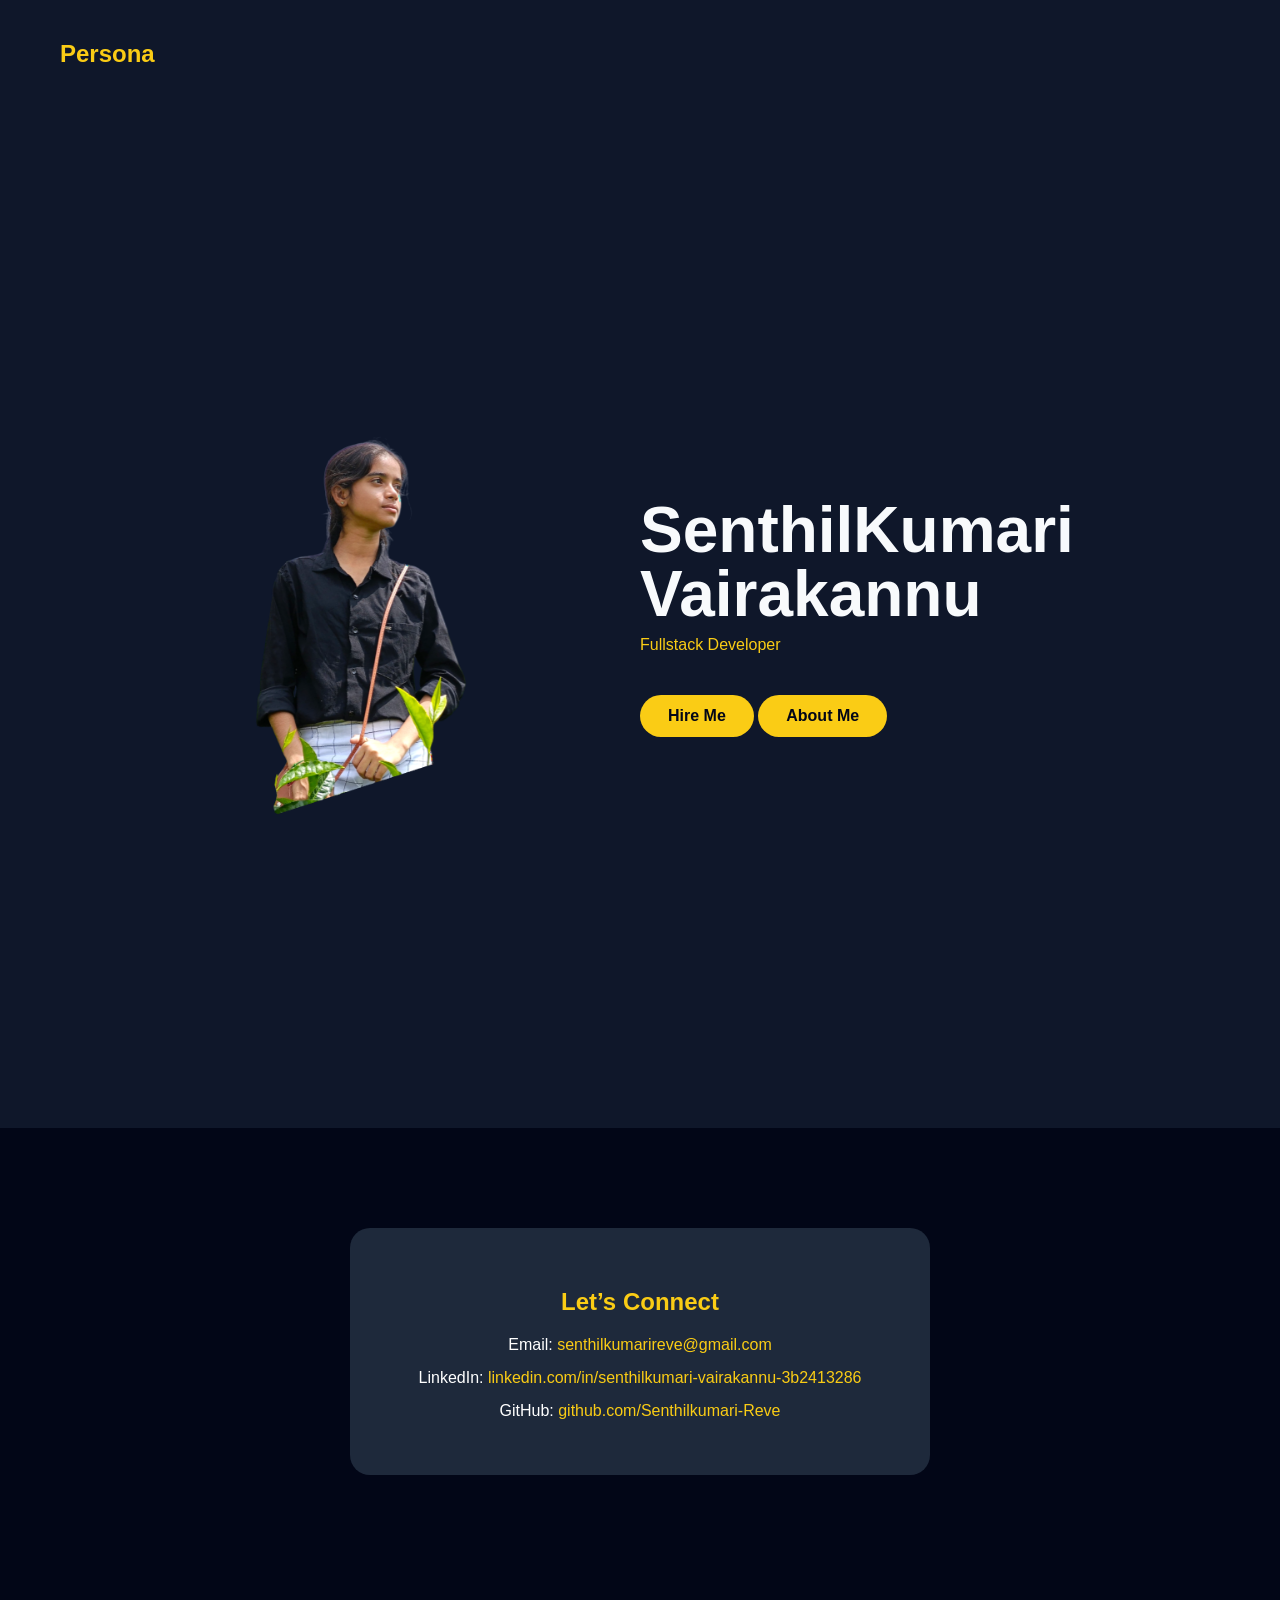
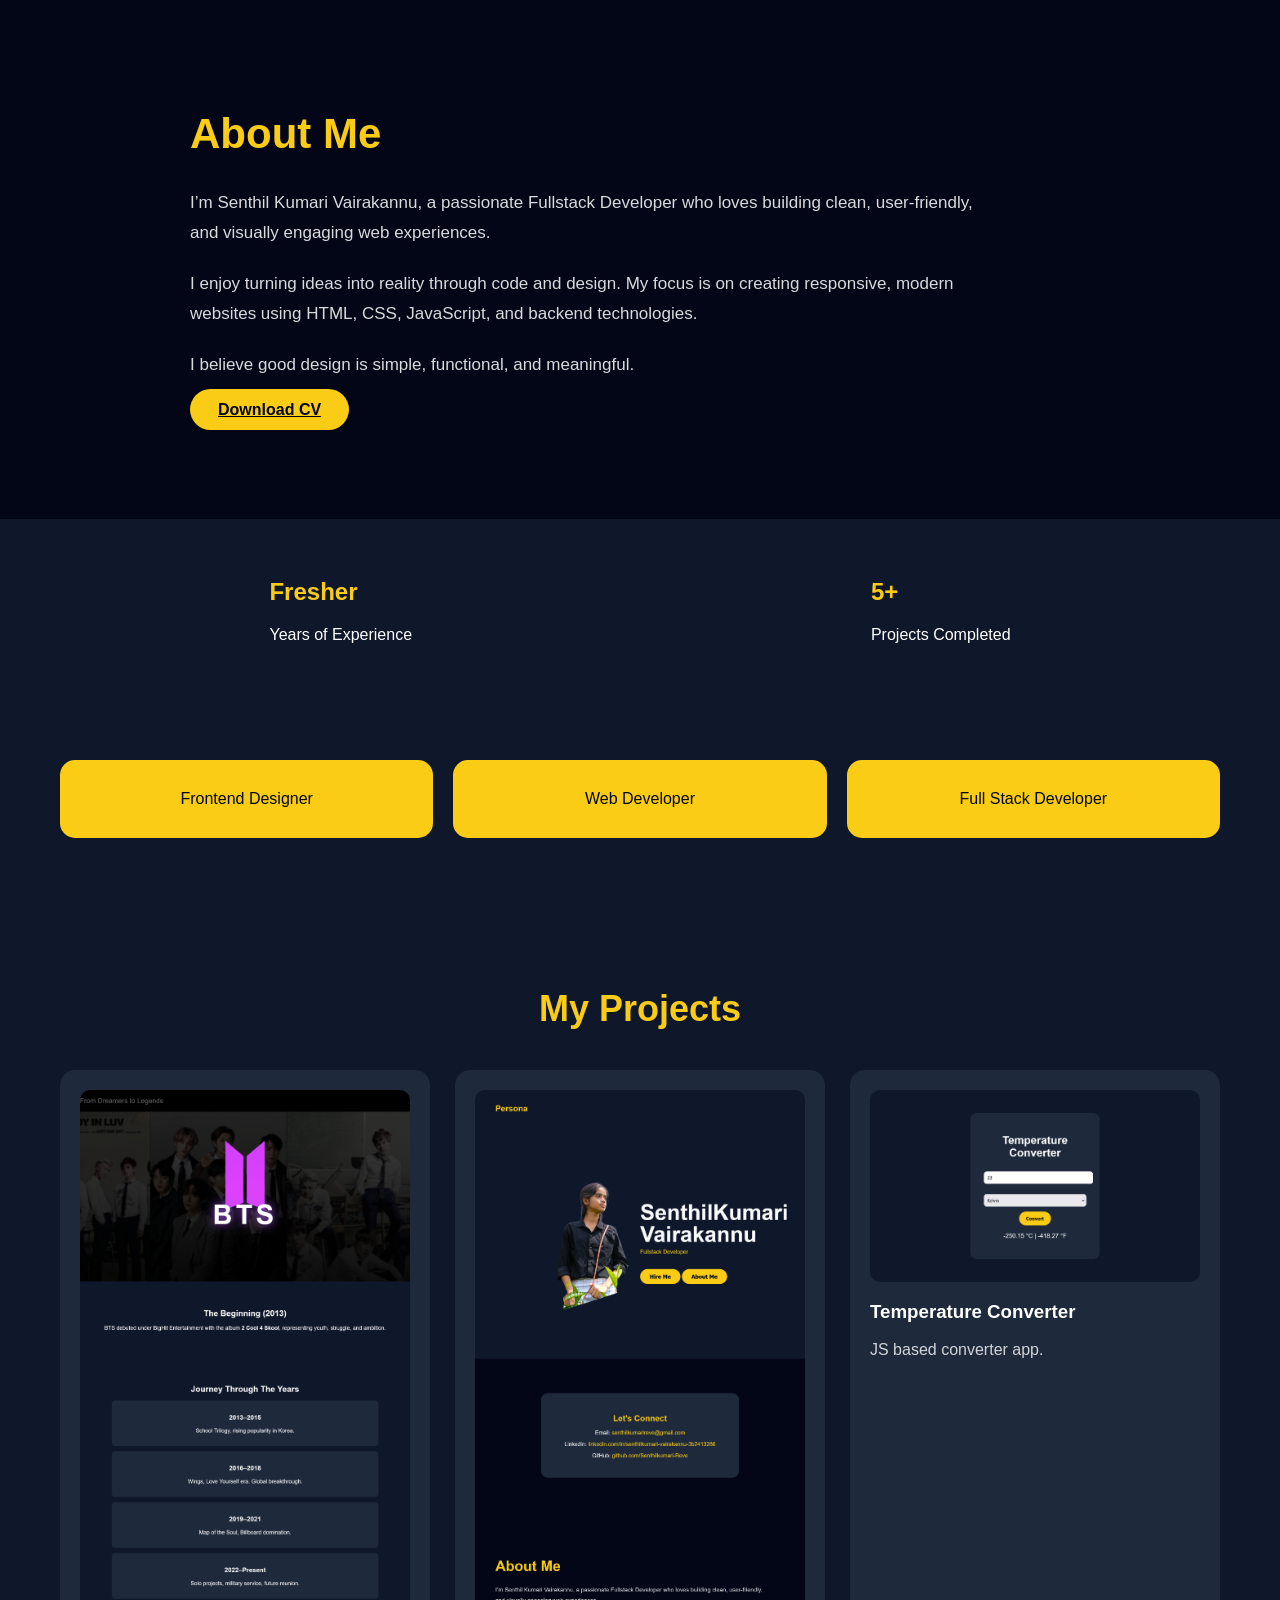
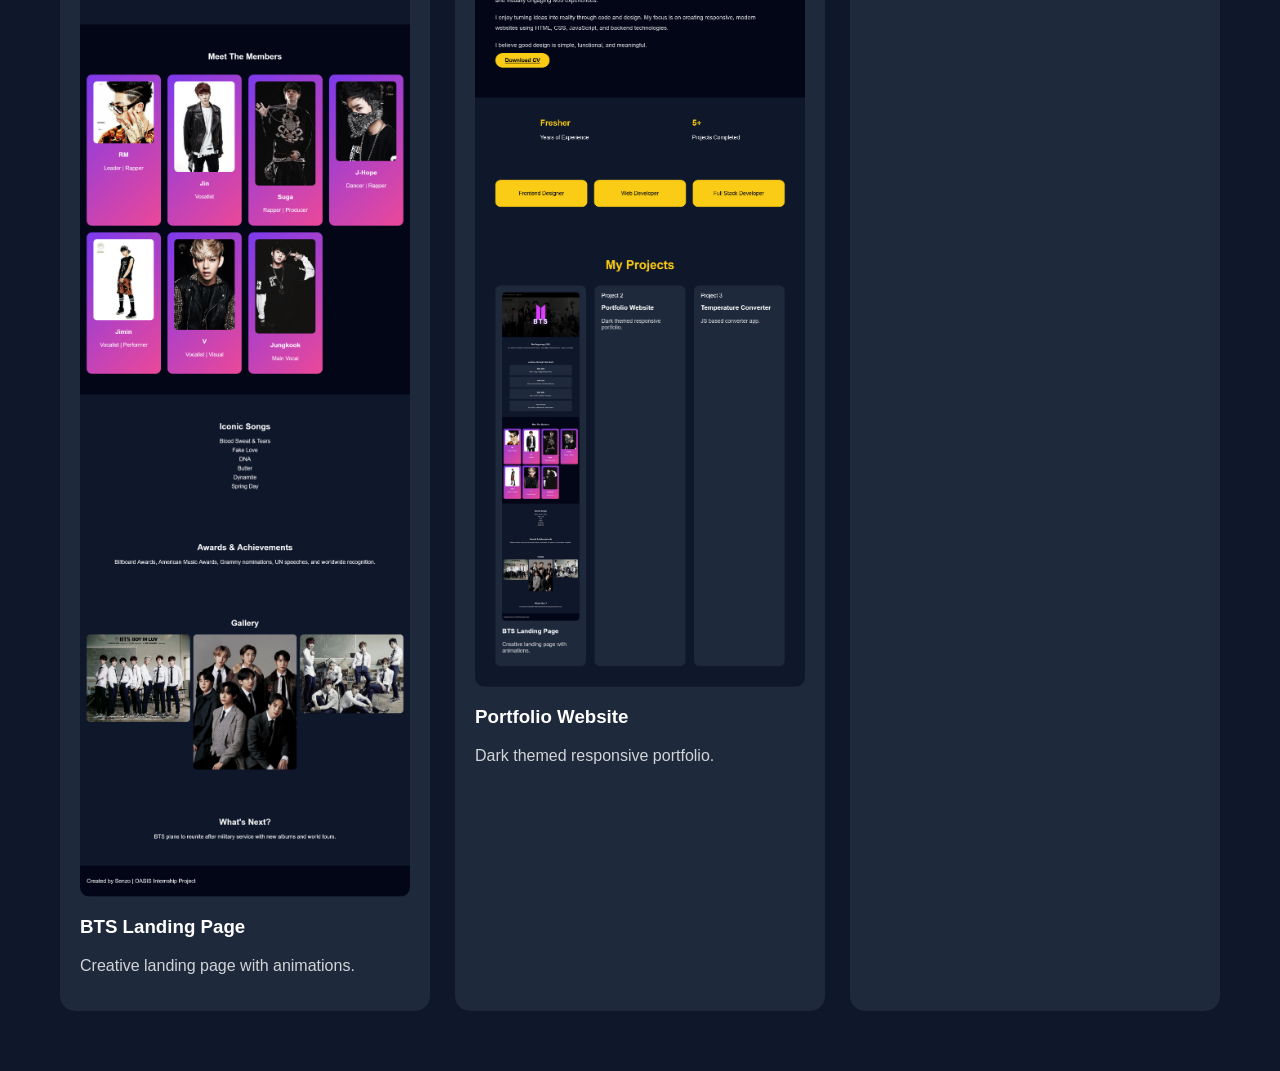
<file: Level1-Task/Persona/index.html>
<!DOCTYPE html>
<html lang="en">
<head>
  <meta charset="UTF-8">
  <title>Persona</title>
  <link rel="stylesheet" href="style.css">
</head>
<body>

  <nav>
    <h2 class="logo">Persona</h2>
  </nav>

  <section class="hero">

  <div class="hero-left">
    <img src="images/taeyang(2).png" class="profile-img">
  </div>

  <div class="hero-right">
    <h1 class="corner-name">SenthilKumari <br> Vairakannu</h1>
    <p class="tagline">Fullstack Developer</p>
    <button class="cta-btn" onclick="scrollToContact()">Hire Me</button>
    <button class="cta-btn" onclick="scrollToAbout()">About Me</button>
  </div>

</section>

<section class="contact reveal" id="contact">

  <div class="contact-box">
    <h2>Let’s Connect</h2>


    <p>Email: <a href="mailto:senthilkumarireve@gmail.com">senthilkumarireve@gmail.com</a></p>

    <p>LinkedIn: 
      <a href="https://linkedin.com/in/senthilkumari-vairakannu-3b2413286" target="_blank">
        linkedin.com/in/senthilkumari-vairakannu-3b2413286
      </a>
    </p>

    <p>GitHub: 
      <a href="https://github.com/Senthilkumari-Reve" target="_blank">
        github.com/Senthilkumari-Reve
      </a>
    </p>
  </div>

</section>


<section class="about reveal" id="about">
  <div class="about-container">

    <div class="about-text">
      <h2>About Me</h2>

      <p>
        I’m Senthil Kumari Vairakannu, a passionate Fullstack Developer who loves building clean,
        user-friendly, and visually engaging web experiences.
      </p>

      <p>
        I enjoy turning ideas into reality through code and design.  
        My focus is on creating responsive, modern websites using HTML, CSS, JavaScript,
        and backend technologies.
      </p>

      <p>
        I believe good design is simple, functional, and meaningful.
      </p>

      <a href="senthilkumariResume.pdf" download class="cta-btn">Download CV</a>

    </div>

  </div>
</section>


  <section class="stats reveal">
    <div>
      <h2>Fresher</h2>
      <p>Years of Experience</p>
    </div>
    <div>
      <h2>5+</h2>
      <p>Projects Completed</p>
  </section>

  <section class="cards reveal">
    <div class="card yellow">Frontend Designer</div>
    <div class="card yellow">Web Developer</div>
    <div class="card yellow">Full Stack Developer</div>
  </section>

  <section class="projects reveal">

  <h2 class="section-title">My Projects</h2>

  <div class="project-grid">

    <div class="project-card">
      <img src="images/BTS Landing Page.png" alt="Project 1">
      <h3>BTS Landing Page</h3>
      <p>Creative landing page with animations.</p>
    </div>

    <div class="project-card">
      <img src="images/Persona.png" alt="Project 2">
      <h3>Portfolio Website</h3>
      <p>Dark themed responsive portfolio.</p>
    </div>

    <div class="project-card">
      <img src="images/Temperature Converter.png" alt="Project 3">
      <h3>Temperature Converter</h3>
      <p>JS based converter app.</p>
    </div>

  </div>

</section>


  <script src="script.js"></script>


</body>
</html>
</file>
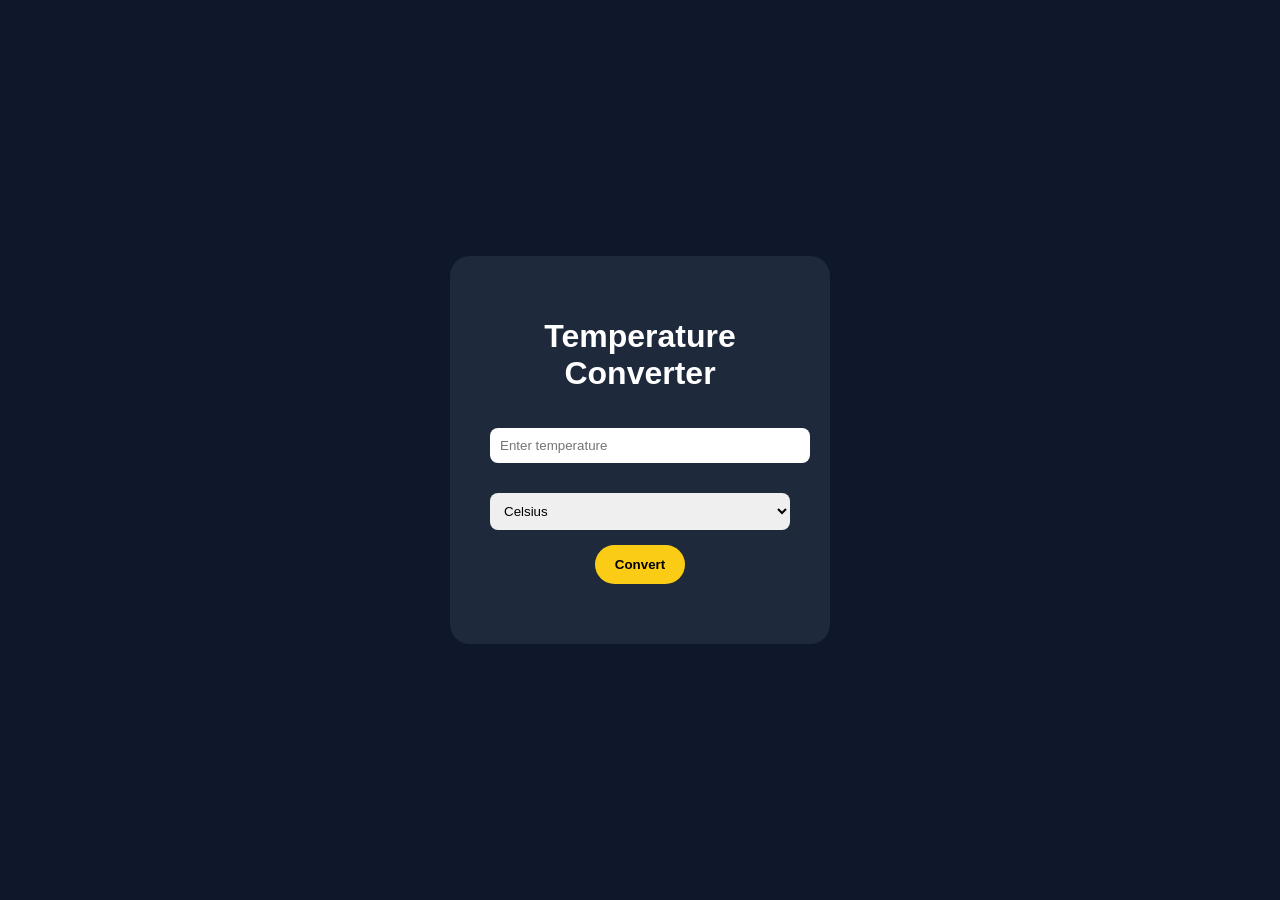
<file: Level1-Task/TempConverter/index.html>
<!DOCTYPE html>
<html lang="en">
<head>
  <meta charset="UTF-8">
  <title>Temperature Converter</title>
  <link rel="stylesheet" href="style.css">
</head>
<body>

  <div class="converter">

    <h1>Temperature Converter</h1>

    <input type="text" id="tempInput" placeholder="Enter temperature">

    <select id="unit">
      <option value="c">Celsius</option>
      <option value="f">Fahrenheit</option>
      <option value="k">Kelvin</option>
    </select>

    <button onclick="convertTemp()">Convert</button>

    <p id="result"></p>

  </div>

  <script src="script.js"></script>
</body>
</html>
</file>
<file: Level1-Task/Persona/style.css>
/* GLOBAL */
body {
  margin: 0;
  font-family: Arial, sans-serif;
  background: #0f172a;
  color: white;
}

/* NAVBAR */
nav {
  display: flex;
  justify-content: space-between;
  padding: 20px 60px;
}

.logo {
  color: #facc15;
  font-weight: bold;
}

nav ul {
  list-style: none;
  display: flex;
  gap: 20px;
}

nav ul li {
  cursor: pointer;
  opacity: 0.8;
}

nav ul li:hover {
  opacity: 1;
}

/* HERO SECTION */
.hero {
  height: 100vh;
  display: flex;
  justify-content: space-between;
  align-items: center;
  padding: 60px 100px;
  background: #0f172a;
}

/* LEFT: IMAGE */
.hero-left {
  width: 40%;
  text-align: center;
}

.profile-img {
  width: 400px;
  opacity: 0;
  animation: photoIn 1.5s ease forwards;
}

/* RIGHT: TEXT */
.hero-right {
  width: 50%;
}

.corner-name {
  font-size: 64px;
  line-height: 1;
  margin: 0;
  color: #f8fafc;
  opacity: 0;
  animation: textIn 1.5s ease forwards 1s;
}

.tagline {
  margin-top: 10px;
  color: #facc15;
  opacity: 0;
  animation: textIn 1.5s ease forwards 1.5s;
}

/* ANIMATIONS */
@keyframes photoIn {
  from {
    opacity: 0;
    transform: translateX(-40px);
  }
  to {
    opacity: 1;
    transform: translateX(0);
  }
}

@keyframes textIn {
  from {
    opacity: 0;
    transform: translateX(40px);
  }
  to {
    opacity: 1;
    transform: translateX(0);
  }
}

/* STATS SECTION */
.stats {
  display: flex;
  justify-content: space-around;
  padding: 40px;
}

.stats h2 {
  color: #facc15;
}

/* CARDS SECTION */
.cards {
  display: grid;
  grid-template-columns: repeat(3, 1fr);
  gap: 20px;
  padding: 60px;
}

.card {
  background: #1e293b;
  padding: 30px;
  border-radius: 15px;
  text-align: center;
  transition: 0.3s;
}

.card:hover {
  transform: translateY(-8px);
}

.yellow {
  background: #facc15;
  color: #020617;
}

/* PROJECTS */
.projects {
  padding: 60px;
}

.section-title {
  text-align: center;
  font-size: 36px;
  margin-bottom: 40px;
  color: #facc15;
}

.project-grid {
  display: grid;
  grid-template-columns: repeat(3, 1fr);
  gap: 25px;
}

.project-card {
  background: #1e293b;
  padding: 20px;
  border-radius: 15px;
  transition: 0.4s;
}

.project-card img {
  width: 100%;
  border-radius: 10px;
}

.project-card h3 {
  margin-top: 15px;
}

.project-card p {
  opacity: 0.8;
}

.project-card:hover {
  transform: translateY(-10px);
  box-shadow: 0 0 20px rgba(250, 204, 21, 0.3);
}

/* SCROLL REVEAL */
.reveal {
  opacity: 0;
  transform: translateY(40px);
  transition: all 0.8s ease;
}

.reveal.active {
  opacity: 1;
  transform: translateY(0);
}

/* MOBILE RESPONSIVE */
@media (max-width: 768px) {

  nav {
    flex-direction: column;
    align-items: center;
    gap: 10px;
  }

  .hero {
    flex-direction: column;
    text-align: center;
    padding: 40px 20px;
  }

  .hero-left, .hero-right {
    width: 100%;
  }

  .profile-img {
    width: 250px;
    margin-bottom: 20px;
  }

  .corner-name {
    font-size: 42px;
  }

  .stats {
    flex-direction: column;
    gap: 20px;
    text-align: center;
  }

  .cards {
    grid-template-columns: 1fr;
    padding: 30px;
  }

  .project-grid {
    grid-template-columns: 1fr;
  }

  .projects {
    padding: 30px;
  }
}

.cta-btn {
  margin-top: 25px;
  padding: 12px 28px;
  background: #facc15;
  color: #020617;
  border: none;
  border-radius: 30px;
  font-size: 16px;
  font-weight: bold;
  cursor: pointer;
  transition: 0.3s ease;
  opacity: 0;
  animation: textIn 1.5s ease forwards 2s;
}

.cta-btn:hover {
  background: #fde047;
  transform: translateY(-3px);
  box-shadow: 0 10px 20px rgba(250, 204, 21, 0.4);
}

/* About Me Section */
.about {
  padding: 100px 60px;
  background: #020617;
  display: flex;
  justify-content: center;
}

.about-container {
  max-width: 900px;
  width: 100%;
}

.about-text {
  text-align: left;
}

.about-text h2 {
  font-size: 42px;
  color: #facc15;
  margin-bottom: 30px;
}

.about-text p {
  font-size: 17px;
  line-height: 1.8;
  opacity: 0.85;
  margin-bottom: 20px;
  max-width: 800px;
}

.about .cta-btn {
  margin-top: 30px;
}

.contact {
  padding: 100px 60px;
  background: #020617;
  display: flex;
  justify-content: center;
}

.contact-box {
  background: #1e293b;
  padding: 40px;
  border-radius: 20px;
  max-width: 500px;
  width: 100%;
  text-align: center;
}

.contact-box h2 {
  color: #facc15;
  margin-bottom: 20px;
}

.contact-box p {
  margin: 15px 0;
}

.contact-box a {
  color: #facc15;
  text-decoration: none;
}
</file>
<file: Level1-Task/TempConverter/style.css>
body {
  margin: 0;
  height: 100vh;
  display: flex;
  justify-content: center;
  align-items: center;
  background: #0f172a;
  font-family: Arial, sans-serif;
  color: white;
}

.converter {
  background: #1e293b;
  padding: 40px;
  border-radius: 20px;
  text-align: center;
  width: 300px;
}

input, select {
  width: 100%;
  padding: 10px;
  margin: 15px 0;
  border-radius: 8px;
  border: none;
}

button {
  background: #facc15;
  border: none;
  padding: 12px 20px;
  border-radius: 20px;
  cursor: pointer;
  font-weight: bold;
}

#result {
  margin-top: 20px;
  font-size: 18px;
}
</file>
